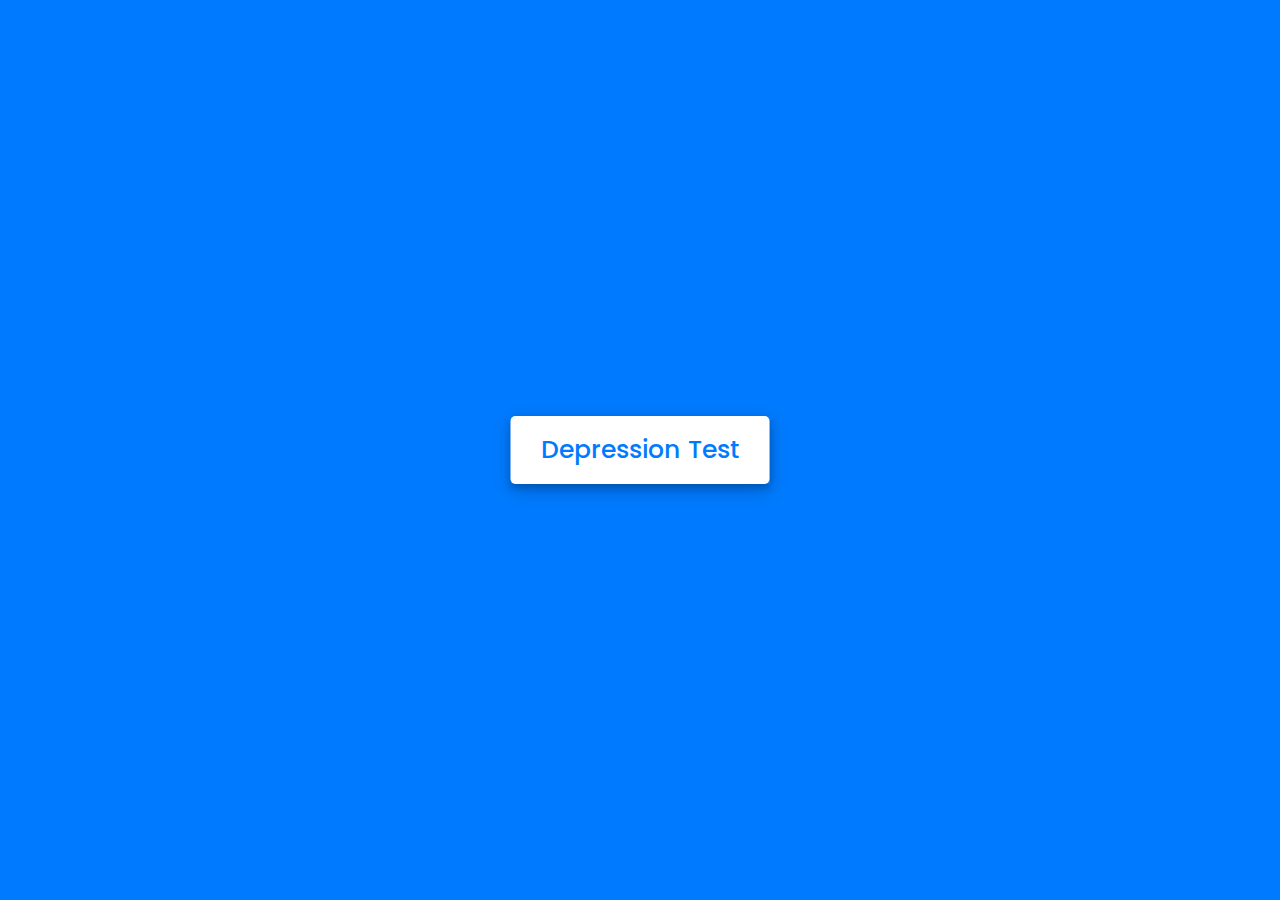
<file: SGP/Quiz/Depression/index.html>
<!DOCTYPE html>
<html lang="en">
<head>
    <meta charset="UTF-8">
    <meta name="viewport" content="width=device-width, initial-scale=1.0">
    <title>Depression App </title>
    <link rel="stylesheet" href="style.css">
    <!-- FontAweome CDN Link for Icons-->
    <link rel="stylesheet" href="https://cdnjs.cloudflare.com/ajax/libs/font-awesome/5.15.3/css/all.min.css"/>
</head>
<body>
    <!-- start Quiz button -->
    <div class="start_btn"><button>Depression Test</button></div>

    <!-- Info Box -->
    <div class="info_box">
        <div class="info-title"><span>😄😄Start Your Quiz With Smile😄😄</span></div>
        <div class="info-list">
            <!-- <div class="info">1. You will have only <span>15 seconds</span> per each question.</div>
            <div class="info">2. Once you select your answer, it can't be undone.</div>
            <div class="info">3. You can't select any option once time goes off.</div>
            <div class="info">4. You can't exit from the Quiz while you're playing.</div>
            <div class="info">5. You'll get points on the basis of your correct answers.</div> -->
        </div>
        <div class="buttons">
            <button class="quit">Exit Quiz</button>
            <button class="restart">Continue</button>
        </div>
    </div>

    <!-- Quiz Box -->
    <div class="quiz_box">
        <header>
            <div class="title">Awesome Quiz Application</div>
            <div class="timer">
                <div class="time_left_txt">Time Left</div>
                <div class="timer_sec">15</div>
            </div>
            <div class="time_line"></div>
        </header>
        <section>
            <div class="que_text">
                <!-- Here I've inserted question from JavaScript -->
            </div>
            <div class="option_list">
                <!-- Here I've inserted options from JavaScript -->
            </div>
        </section>

        <!-- footer of Quiz Box -->
        <footer>
            <div class="total_que">
                <!-- Here I've inserted Question Count Number from JavaScript -->
            </div>
            <button class="next_btn">Next Que</button>
        </footer>
    </div>

    <!-- Result Box -->
    <div class="result_box">
        <div class="icon">
            <i class="fas fa-crown"></i>
        </div>
        <div class="complete_text">You've completed the Quiz!</div>
        <div class="score_text">
            <!-- Here I've inserted Score Result from JavaScript -->
        </div>
        <div class="buttons">
            <button class="restart">Replay Quiz</button>
            <button class="quit">Quit Quiz</button>
        </div>
    </div>

    <!-- Inside this JavaScript file I've inserted Questions and Options only -->
    <script src="js/questions.js"></script>

    <!-- Inside this JavaScript file I've coded all Quiz Codes -->
    <script src="js/script.js"></script>

</body>
</html>
</file>
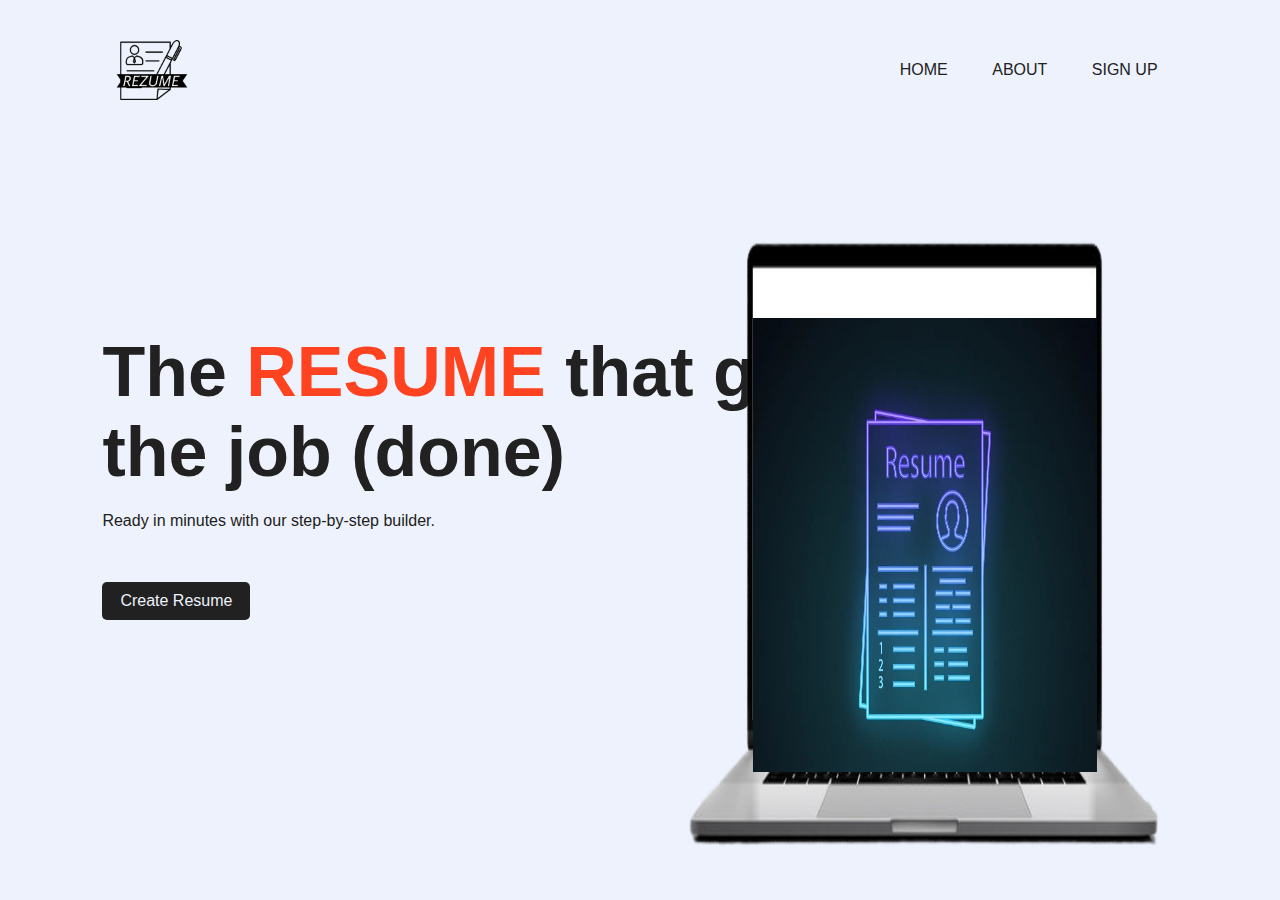
<file: Latest_SGP/Home.html>
<!DOCTYPE html>
<html lang="en">

<head>
    <meta charset="UTF-8">
    <meta http-equiv="X-UA-Compatible" content="IE=edge">
    <meta name="viewport" content="width=device-width, initial-scale=1.0">
    <link href="https://cdn.jsdelivr.net/npm/bootstrap@5.0.2/dist/css/bootstrap.min.css" rel="stylesheet" integrity="sha384-EVSTQN3/azprG1Anm3QDgpJLIm9Nao0Yz1ztcQTwFspd3yD65VohhpuuCOmLASjC" crossorigin="anonymous">
    <title>REZUME</title>
    <link rel="stylesheet" href="Home_Style.css">
</head>

<body>
    <div class="header">
        <nav>
            <img src="REZUME-logos_black.png" id="icon">
            <ul>
                <li><a href="Home.html">HOME</a></li>
                <li><a href="">ABOUT</a></li>
                <li><a href="Login.html">SIGN UP</a></li>
            </ul>
        </nav>
        <div class="info">
            <h1>The <span>RESUME</span> that gets <br>the job (done)</h1>
            <p>Ready in minutes with our step-by-step builder.</p>
            <a href="Login.html">Create Resume</a>
        </div>
        <div class="img-box" >
            <img src="Image_6.png" class="back-img">
            <img src="Image_7.jpg" class="main-img">
        </div>
    </div>

    <script>
        var icon = document.getElementById("icon");

        icon.onclick = function(){
            document.body.classList.toggle("dark-theme");
            if(document.body.classList.contains("dark-theme")){
                icon.scr = "REZUME-logos_white.png";
            }else{
                icon.src = "REZUME-logos_black.png";
            }
        }
    </script>
</body>
</html>
</file>
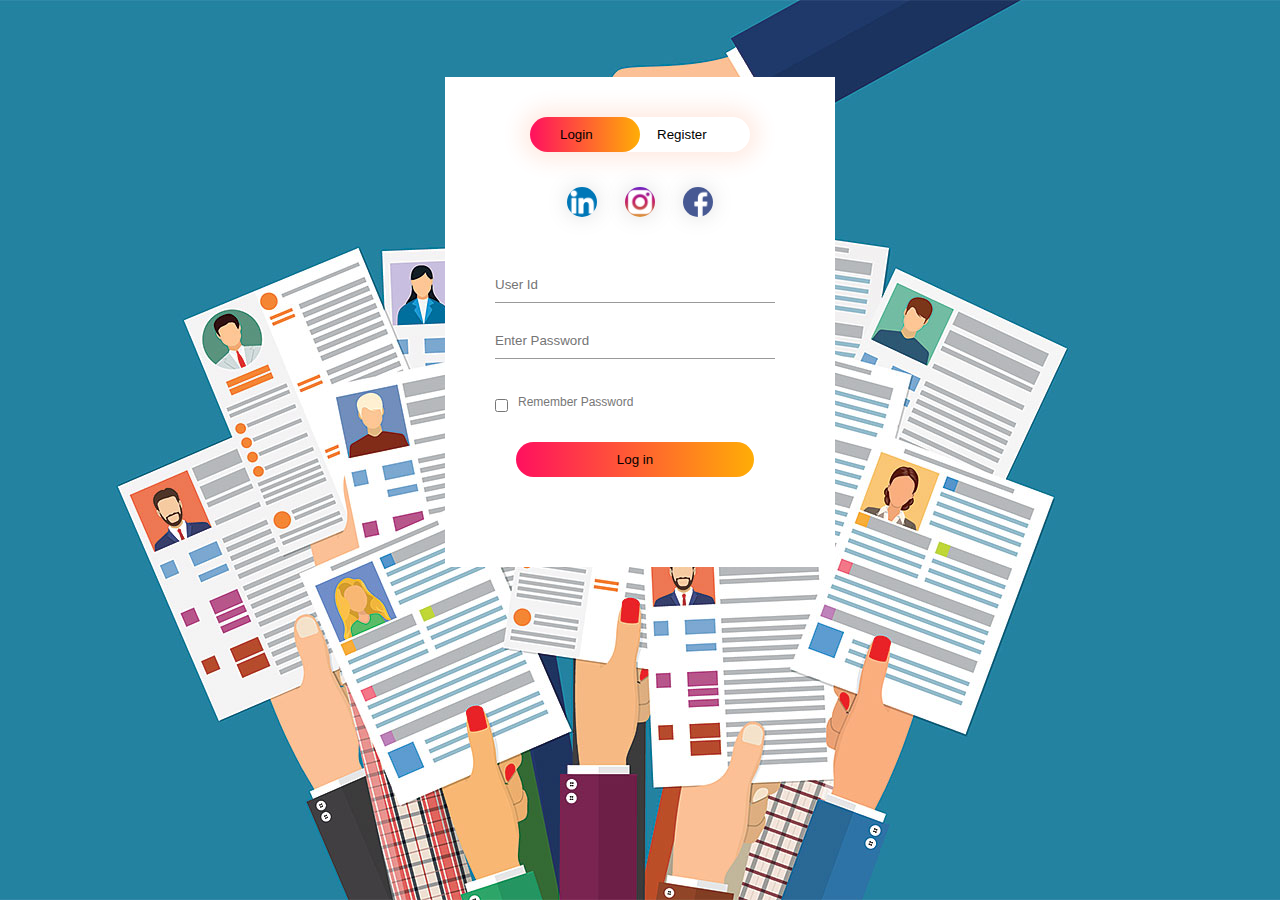
<file: Log in page/login.html>
<!DOCTYPE html>
<html lang="en">

<head>
    <!-- <meta charset="UTF-8">
    <meta http-equiv="X-UA-Compatible" content="IE=edge">
    <meta name="viewport" content="width=device-width, initial-scale=1.0"> -->
    <title>Login Page</title>
    <link rel="stylesheet" href="style.css">
</head>

<body>
    <div class="hero">
        <div class="form-box">
            <div class="button-box">
                <div id="btn"></div>
                <button type="button" class="toggle-btn" onclick="login()"> Login </button>
                <button type="button" class="toggle-btn" onclick="register()"> Register </button>
            </div>
            <div class="social-icons">
                <img src="linkedin.png">
                <img src="instagram.png">
                <img src="facebook.png">
            </div>
            <form id="login" class="input-group">
                <input type="text" class="Input-field" placeholder="User Id" required>
                <input type="text" class="Input-field" placeholder="Enter Password" required>
                <input type="checkbox" class="check-box"><span>Remember Password</span>
                <button type="submit" class="submit-btn">Log in</button>
            </form>
            <form id="register" class="input-group">
                <input type="text" class="Input-field" placeholder="User Id" required>
                <input type="email" class="Input-field" placeholder="Email Id" required>
                <input type="text" class="Input-field" placeholder="Enter Password" required>
                <input type="checkbox" class="check-box"><span>I agree to the terms & conditions</span>
                <button type="submit" class="submit-btn">Register</button>
            </form>
        </div>
    </div>
    <script>
        var x = document.getElementById("login");
        var y = document.getElementById("register");
        var z = document.getElementById("btn");

        function register() {
            x.style.left = "-400px";
            y.style.left = "50px";
            z.style.left = "110px";
        }

        function login() {
            x.style.left = "50px";
            y.style.left = "450px";
            z.style.left = "0";
        }
    </script>
</body>

</html>
</file>
<file: SGP/Quiz/Depression/style.css>
/* importing google fonts */
@import url('https://fonts.googleapis.com/css2?family=Poppins:wght@200;300;400;500;600;700&display=swap');
*{
    margin: 0;
    padding: 0;
    box-sizing: border-box;
    font-family: 'Poppins', sans-serif;
}

body{
    background: #007bff;
}

::selection{
    color: #fff;
    background: #007bff;
}

.start_btn,
.info_box,
.quiz_box,
.result_box{
    position: absolute;
    top: 50%;
    left: 50%;
    transform: translate(-50%, -50%);
    box-shadow: 0 4px 8px 0 rgba(0, 0, 0, 0.2), 
                0 6px 20px 0 rgba(0, 0, 0, 0.19);
}

.info_box.activeInfo,
.quiz_box.activeQuiz,
.result_box.activeResult{
    opacity: 1;
    z-index: 5;
    pointer-events: auto;
    transform: translate(-50%, -50%) scale(1);
}

.start_btn button{
    font-size: 25px;
    font-weight: 500;
    color: #007bff;
    padding: 15px 30px;
    outline: none;
    border: none;
    border-radius: 5px;
    background: #fff;
    cursor: pointer;
}

.info_box{
    width: 540px;
    background: #fff;
    border-radius: 5px;
    transform: translate(-50%, -50%) scale(0.9);
    opacity: 0;
    pointer-events: none;
    transition: all 0.3s ease;
}

.info_box .info-title{
    height: 60px;
    width: 100%;
    border-bottom: 1px solid lightgrey;
    display: flex;
    align-items: center;
    padding: 0 30px;
    border-radius: 5px 5px 0 0;
    font-size: 20px;
    font-weight: 600;
}

.info_box .info-list{
    padding: 15px 30px;
}

.info_box .info-list .info{
    margin: 5px 0;
    font-size: 17px;
}

.info_box .info-list .info span{
    font-weight: 600;
    color: #007bff;
}
.info_box .buttons{
    height: 60px;
    display: flex;
    align-items: center;
    justify-content: flex-end;
    padding: 0 30px;
    border-top: 1px solid lightgrey;
}

.info_box .buttons button{
    margin: 0 5px;
    height: 40px;
    width: 100px;
    font-size: 16px;
    font-weight: 500;
    cursor: pointer;
    border: none;
    outline: none;
    border-radius: 5px;
    border: 1px solid #007bff;
    transition: all 0.3s ease;
}

.quiz_box{
    width: 550px;
    background: #fff;
    border-radius: 5px;
    transform: translate(-50%, -50%) scale(0.9);
    opacity: 0;
    pointer-events: none;
    transition: all 0.3s ease;
}

.quiz_box header{
    position: relative;
    z-index: 2;
    height: 70px;
    padding: 0 30px;
    background: #fff;
    border-radius: 5px 5px 0 0;
    display: flex;
    align-items: center;
    justify-content: space-between;
    box-shadow: 0px 3px 5px 1px rgba(0,0,0,0.1);
}

.quiz_box header .title{
    font-size: 20px;
    font-weight: 600;
}

.quiz_box header .timer{
    color: #004085;
    background: #cce5ff;
    border: 1px solid #b8daff;
    height: 45px;
    padding: 0 8px;
    border-radius: 5px;
    display: flex;
    align-items: center;
    justify-content: space-between;
    width: 145px;
}

.quiz_box header .timer .time_left_txt{
    font-weight: 400;
    font-size: 17px;
    user-select: none;
}

.quiz_box header .timer .timer_sec{
    font-size: 18px;
    font-weight: 500;
    height: 30px;
    width: 45px;
    color: #fff;
    border-radius: 5px;
    line-height: 30px;
    text-align: center;
    background: #343a40;
    border: 1px solid #343a40;
    user-select: none;
}

.quiz_box header .time_line{
    position: absolute;
    bottom: 0px;
    left: 0px;
    height: 3px;
    background: #007bff;
}

section{
    padding: 25px 30px 20px 30px;
    background: #fff;
}

section .que_text{
    font-size: 25px;
    font-weight: 600;
}

section .option_list{
    padding: 20px 0px;
    display: block;   
}

section .option_list .option{
    background: aliceblue;
    border: 1px solid #84c5fe;
    border-radius: 5px;
    padding: 8px 15px;
    font-size: 17px;
    margin-bottom: 15px;
    cursor: pointer;
    transition: all 0.3s ease;
    display: flex;
    align-items: center;
    justify-content: space-between;
}

section .option_list .option:last-child{
    margin-bottom: 0px;
}

section .option_list .option:hover{
    color: #004085;
    background: #cce5ff;
    border: 1px solid #b8daff;
}

section .option_list .option.correct{
    color: #155724;
    background: #d4edda;
    border: 1px solid #c3e6cb;
}

section .option_list .option.incorrect{
    color: #721c24;
    background: #f8d7da;
    border: 1px solid #f5c6cb;
}

section .option_list .option.disabled{
    pointer-events: none;
}

section .option_list .option .icon{
    height: 26px;
    width: 26px;
    border: 2px solid transparent;
    border-radius: 50%;
    text-align: center;
    font-size: 13px;
    pointer-events: none;
    transition: all 0.3s ease;
    line-height: 24px;
}
.option_list .option .icon.tick{
    color: #23903c;
    border-color: #23903c;
    background: #d4edda;
}

.option_list .option .icon.cross{
    color: #a42834;
    background: #f8d7da;
    border-color: #a42834;
}

footer{
    height: 60px;
    padding: 0 30px;
    display: flex;
    align-items: center;
    justify-content: space-between;
    border-top: 1px solid lightgrey;
}

footer .total_que span{
    display: flex;
    user-select: none;
}

footer .total_que span p{
    font-weight: 500;
    padding: 0 5px;
}

footer .total_que span p:first-child{
    padding-left: 0px;
}

footer button{
    height: 40px;
    padding: 0 13px;
    font-size: 18px;
    font-weight: 400;
    cursor: pointer;
    border: none;
    outline: none;
    color: #fff;
    border-radius: 5px;
    background: #007bff;
    border: 1px solid #007bff;
    line-height: 10px;
    opacity: 0;
    pointer-events: none;
    transform: scale(0.95);
    transition: all 0.3s ease;
}

footer button:hover{
    background: #0263ca;
}

footer button.show{
    opacity: 1;
    pointer-events: auto;
    transform: scale(1);
}

.result_box{
    background: #fff;
    border-radius: 5px;
    display: flex;
    padding: 25px 30px;
    width: 450px;
    align-items: center;
    flex-direction: column;
    justify-content: center;
    transform: translate(-50%, -50%) scale(0.9);
    opacity: 0;
    pointer-events: none;
    transition: all 0.3s ease;
}

.result_box .icon{
    font-size: 100px;
    color: #007bff;
    margin-bottom: 10px;
}

.result_box .complete_text{
    font-size: 20px;
    font-weight: 500;
}

.result_box .score_text span{
    display: flex;
    margin: 10px 0;
    font-size: 18px;
    font-weight: 500;
}

.result_box .score_text span p{
    padding: 0 4px;
    font-weight: 600;
}

.result_box .buttons{
    display: flex;
    margin: 20px 0;
}

.result_box .buttons button{
    margin: 0 10px;
    height: 45px;
    padding: 0 20px;
    font-size: 18px;
    font-weight: 500;
    cursor: pointer;
    border: none;
    outline: none;
    border-radius: 5px;
    border: 1px solid #007bff;
    transition: all 0.3s ease;
}

.buttons button.restart{
    color: #fff;
    background: #007bff;
}

.buttons button.restart:hover{
    background: #0263ca;
}

.buttons button.quit{
    color: #007bff;
    background: #fff;
}

.buttons button.quit:hover{
    color: #fff;
    background: #007bff;
}

.info_title span{
    align-items: center;
}
</file>
<file: Latest_SGP/Home_Style.css>
* {
    margin: 0;
    padding: 0;
    box-sizing: border-box;
}

.header{
    height: 100vh;
    width: 100%;
    background: var(--primary-color);
    font-family: sans-serif;
    position: relative;
}

#icon{
    width: 100px;
    cursor: pointer;
}

:root{
    --primary-color: #edf2fc;
    --secondary-color: #212121;
}

.dark-theme{
    --primary-color: #000106;
    --secondary-color: #fff;
}

nav{
    width: 84%;
    margin: auto;
    padding: 20px 0;
    display: flex;
    align-items: center;
    justify-content: space-between;
}

nav ul li{
    display: inline-block;
    list-style: none;
    margin: 10px 20px;
}

nav ul li a{
    text-decoration: none ;
    color: var(--secondary-color);
}

nav ul li a:hover{
    color: #ff4321;
}

.info{
    margin-left: 8%;
    margin-top: 15%;
}

.info h1{
    font-size: 70px;
    color: var(--secondary-color);
    margin-bottom: 20px;
}

span{
    color: #ff4321;
}

.info p{
    color: var(--secondary-color);
    margin-bottom: 22px;
}

.info a{
    background: var(--secondary-color);
    padding: 10px 18px;
    text-decoration: none;
    color:var(--primary-color);
    display: inline-block;
    margin: 30px 0;
    border-radius: 5px;
}

.img-box{
    width: 40%;
    height: 80%;
    position: absolute;
    bottom: 0;
    right: 100px;
}

.img-box:hover .back-img{
    bottom: 40px;
}

.back-img{
    width: 100%;
    height: 100%;
    position: absolute;
    left: 50%;
    bottom: 0;
    transform: translate(-50%);
    transition: bottom 1s;
    
}


.main-img{
    height: 63%;
    width: 67.2%;
    position: absolute;
    left: 50.1%;
    bottom: 0;
    margin-top: 25%;
    margin-bottom: 25%;
    transform: translate(-50%);
    transition: bottom 1s;
}
.img-box:hover .main-img{
    bottom: 80px;
}
</file>
<file: Log in page/style.css>
* {
    margin: 0;
    padding: 0;
    font-family: sans-serif;
}

.hero {
    height: 100%;
    width: 100%;
    background-image: url(resume-190916.jpg);
    background-position: center;
    background-size: cover;
    position: absolute;
}

.form-box {
    width: 380px;
    height: 480px;
    position: relative;
    margin: 6% auto;
    background: #fff;
    padding: 5px;
    overflow: hidden;
}

.button-box {
    width: 220px;
    margin: 35px auto;
    position: relative;
    box-shadow: 0 0 20px 9px #ff61241f;
    border-radius: 30px;
}

.toggle-btn {
    padding: 10px 30px;
    cursor: pointer;
    background: transparent;
    border: 0;
    outline: none;
    position: relative;
}

#btn {
    top: 0;
    left: 0;
    position: absolute;
    width: 110px;
    height: 100%;
    background: linear-gradient(to right, #ff105f, #ffad06);
    border-radius: 30px;
    transition: .5s;
}

.social-icons {
    margin: 3px auto;
    text-align: center;
}

.social-icons img {
    width: 30px;
    margin: 0 12px;
    box-shadow: 0 0 20px 0 #7f7f7f3d;
    cursor: pointer;
    border-radius: 500%;
}

.input-group {
    top: 180px;
    position: absolute;
    width: 280px;
    transition: .5s;
}

.Input-field {
    width: 100%;
    padding: 10px 0;
    margin: 10px 0;
    border-left: 0;
    border-top: 0;
    border-right: 0;
    border-bottom: 1px solid #999;
    outline: none;
    background: transparent;
}

.submit-btn {
    width: 85%;
    padding: 10px 30px;
    cursor: pointer;
    display: block;
    margin: auto;
    background: linear-gradient(to right, #ff105f, #ffad06);
    border: 0;
    outline: none;
    border-radius: 30px;
}

.check-box {
    margin: 30px 10px 30px 0;
}

span {
    color: #777;
    font-size: 12px;
    bottom: 68px;
    position: absolute;
}

#login {
    left: 50px;
}

#register {
    left: 450px;
}
</file>
